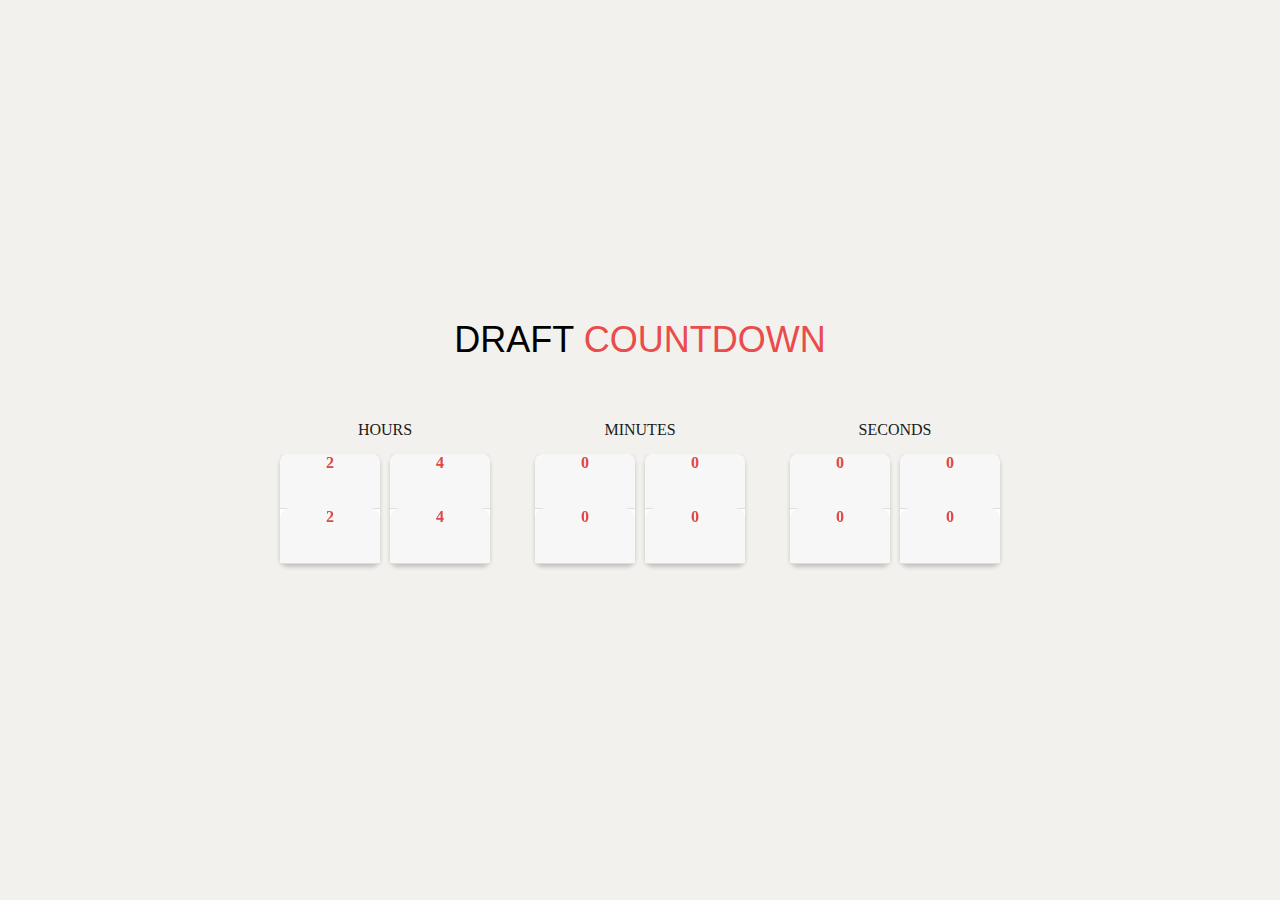
<file: index.html>
<!DOCTYPE html>
<html lang="en">
<head>
  <meta charset="UTF-8">
  <meta name="viewport" content="width=device-width, initial-scale=1.0">
  <link rel="stylesheet" href="style.css">
  <script src="https://code.jquery.com/jquery-3.6.4.min.js"></script>
  <script src="effect.js" defer></script>
  <title>Your Page Title</title>
</head>

<div class="wrap">  
    <h1>Draft <strong>Countdown</strong></h1>
  
    <div class="countdown">
      <div class="bloc-time hours" data-init-value="24">
        <span class="count-title">Hours</span>
  
        <div class="figure hours hours-1">
          <span class="top">2</span>
          <span class="top-back">
            <span>2</span>
          </span>
          <span class="bottom">2</span>
          <span class="bottom-back">
            <span>2</span>
          </span>
        </div>
  
        <div class="figure hours hours-2">
          <span class="top">4</span>
          <span class="top-back">
            <span>4</span>
          </span>
          <span class="bottom">4</span>
          <span class="bottom-back">
            <span>4</span>
          </span>
        </div>
      </div>
  
      <div class="bloc-time min" data-init-value="0">
        <span class="count-title">Minutes</span>
  
        <div class="figure min min-1">
          <span class="top">0</span>
          <span class="top-back">
            <span>0</span>
          </span>
          <span class="bottom">0</span>
          <span class="bottom-back">
            <span>0</span>
          </span>        
        </div>
  
        <div class="figure min min-2">
         <span class="top">0</span>
          <span class="top-back">
            <span>0</span>
          </span>
          <span class="bottom">0</span>
          <span class="bottom-back">
            <span>0</span>
          </span>
        </div>
      </div>
  
      <div class="bloc-time sec" data-init-value="0">
        <span class="count-title">Seconds</span>
  
          <div class="figure sec sec-1">
          <span class="top">0</span>
          <span class="top-back">
            <span>0</span>
          </span>
          <span class="bottom">0</span>
          <span class="bottom-back">
            <span>0</span>
          </span>          
        </div>
  
        <div class="figure sec sec-2">
          <span class="top">0</span>
          <span class="top-back">
            <span>0</span>
          </span>
          <span class="bottom">0</span>
          <span class="bottom-back">
            <span>0</span>
          </span>
        </div>
      </div>
    </div>
</div>
</file>
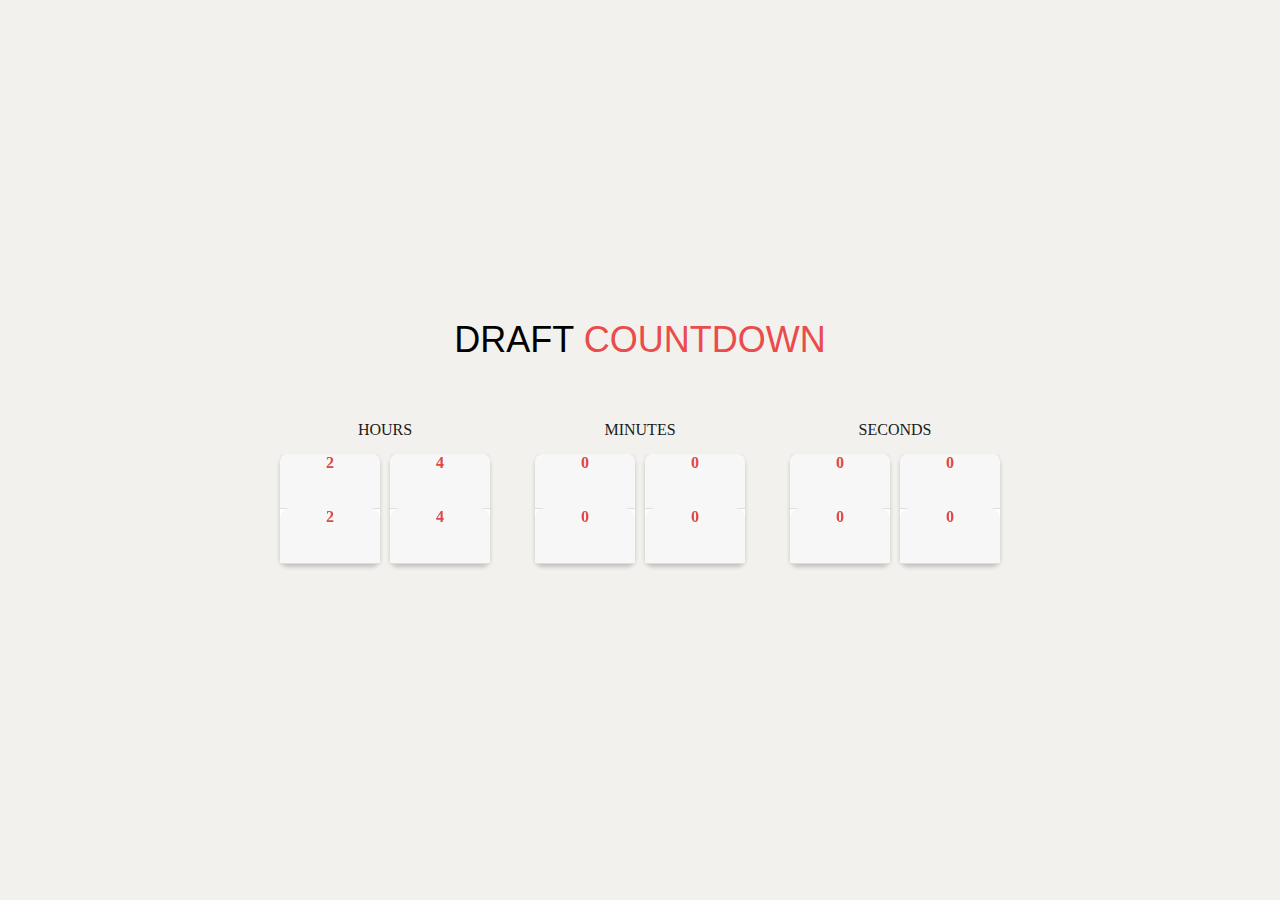
<file: intro.html>
<!DOCTYPE html>
<html lang="en">
<head>
  <meta charset="UTF-8">
  <meta name="viewport" content="width=device-width, initial-scale=1.0">
  <link rel="stylesheet" href="style.css">
  <script src="effect.js" defer></script>
  <title>Your Page Title</title>
</head>

<div class="wrap">  
    <h1>Draft <strong>Countdown</strong></h1>
  
    <div class="countdown">
      <div class="bloc-time hours" data-init-value="24">
        <span class="count-title">Hours</span>
  
        <div class="figure hours hours-1">
          <span class="top">2</span>
          <span class="top-back">
            <span>2</span>
          </span>
          <span class="bottom">2</span>
          <span class="bottom-back">
            <span>2</span>
          </span>
        </div>
  
        <div class="figure hours hours-2">
          <span class="top">4</span>
          <span class="top-back">
            <span>4</span>
          </span>
          <span class="bottom">4</span>
          <span class="bottom-back">
            <span>4</span>
          </span>
        </div>
      </div>
  
      <div class="bloc-time min" data-init-value="0">
        <span class="count-title">Minutes</span>
  
        <div class="figure min min-1">
          <span class="top">0</span>
          <span class="top-back">
            <span>0</span>
          </span>
          <span class="bottom">0</span>
          <span class="bottom-back">
            <span>0</span>
          </span>        
        </div>
  
        <div class="figure min min-2">
         <span class="top">0</span>
          <span class="top-back">
            <span>0</span>
          </span>
          <span class="bottom">0</span>
          <span class="bottom-back">
            <span>0</span>
          </span>
        </div>
      </div>
  
      <div class="bloc-time sec" data-init-value="0">
        <span class="count-title">Seconds</span>
  
          <div class="figure sec sec-1">
          <span class="top">0</span>
          <span class="top-back">
            <span>0</span>
          </span>
          <span class="bottom">0</span>
          <span class="bottom-back">
            <span>0</span>
          </span>          
        </div>
  
        <div class="figure sec sec-2">
          <span class="top">0</span>
          <span class="top-back">
            <span>0</span>
          </span>
          <span class="bottom">0</span>
          <span class="bottom-back">
            <span>0</span>
          </span>
        </div>
      </div>
    </div>
</div>
</file>
<file: style.css>
body {
    background-color: #f2f1ed;
  }
  
  .wrap {
    position: absolute;
    bottom: 0;
    top: 0;
    left: 0;
    right: 0;
    margin: auto;
    height: 310px;
  }
  
  a {
    text-decoration: none;
    color: #1a1a1a;
  }
  
  /* Title */
  h1 {
    margin-bottom: 60px;
    text-align: center;
    font: 300 2.25em 'Lato', sans-serif; /* Replace 'Lato' with the actual font name */
    text-transform: uppercase;
  }
  
  h1 strong {
    font-weight: 400;
    color: #ea4c4c;
  }
  
  h2 {
    margin-bottom: 80px;
    text-align: center;
    font: 300 0.7em 'Lato', sans-serif; /* Replace 'Lato' with the actual font name */
    text-transform: uppercase;
  }
  
  h2 strong {
    font-weight: 400;
  }
  
  /* Countdown */
  .countdown {
    width: 720px;
    margin: 0 auto;
  }
  
  .countdown .bloc-time {
    float: left;
    margin-right: 45px;
    text-align: center;
  }
  
  .countdown .bloc-time:last-child {
    margin-right: 0;
  }
  
  .countdown .count-title {
    display: block;
    margin-bottom: 15px;
    font: normal 0.94em;
    color: #1a1a1a;
    text-transform: uppercase;
  }
  
  .countdown .figure {
    position: relative;
    float: left;
    height: 110px;
    width: 100px;
    margin-right: 10px;
    background-color: #fff;
    border-radius: 8px;
    box-shadow: 0 3px 4px 0 rgba(0, 0, 0, .2), inset 2px 4px 0 0 rgba(255, 255, 255, .08);
  }
  
  .countdown .figure:last-child {
    margin-right: 0;
  }
  
  .countdown .figure > span {
    position: absolute;
    left: 0;
    right: 0;
    margin: auto;
    font: normal 5.94em/107px;
    font-weight: 700;
    color: #de4848;
  }
  
  .countdown .figure .top,
  .countdown .figure .bottom-back:after {
    content: "";
    position: absolute;
    z-index: -1;
    left: 0;
    bottom: 0;
    width: 100%;
    height: 100%;
    border-bottom: 1px solid rgba(0, 0, 0, .1);
  }
  
  .countdown .figure .top {
    z-index: 3;
    background-color: #f7f7f7;
    transform-origin: 50% 100%;
    border-top-left-radius: 10px;
    border-top-right-radius: 10px;
    transform: perspective(200px);
    -webkit-transform: perspective(200px);
  }
  
  .countdown .figure .bottom {
    z-index: 1;
  }
  
  .countdown .figure .bottom:before {
    content: "";
    position: absolute;
    display: block;
    top: 0;
    left: 0;
    width: 100%;
    height: 50%;
    background-color: rgba(0, 0, 0, .02);
  }
  
  .countdown .figure .bottom-back {
    z-index: 2;
    top: 0;
    height: 50%;
    overflow: hidden;
    background-color: #f7f7f7;
    border-top-left-radius: 10px;
    border-top-right-radius: 10px;
  }
  
  .countdown .figure .bottom-back span {
    position: absolute;
    top: 0;
    left: 0;
    right: 0;
    margin: auto;
  }
  
  .countdown .figure .top,
  .countdown .figure .top-back {
    height: 50%;
    overflow: hidden;
    backface-visibility: hidden;
  }
  
  .countdown .figure .top-back {
    z-index: 4;
    bottom: 0;
    background-color: #fff;
    transform-origin: 50% 0;
    transform: perspective(200px) rotateX(180deg);
    border-bottom-left-radius: 10px;
    border-bottom-right-radius: 10px;
  }
  
  .countdown .figure .top-back span {
    position: absolute;
    top: -100%;
    left: 0;
    right: 0;
    margin: auto;
  }
</file>
